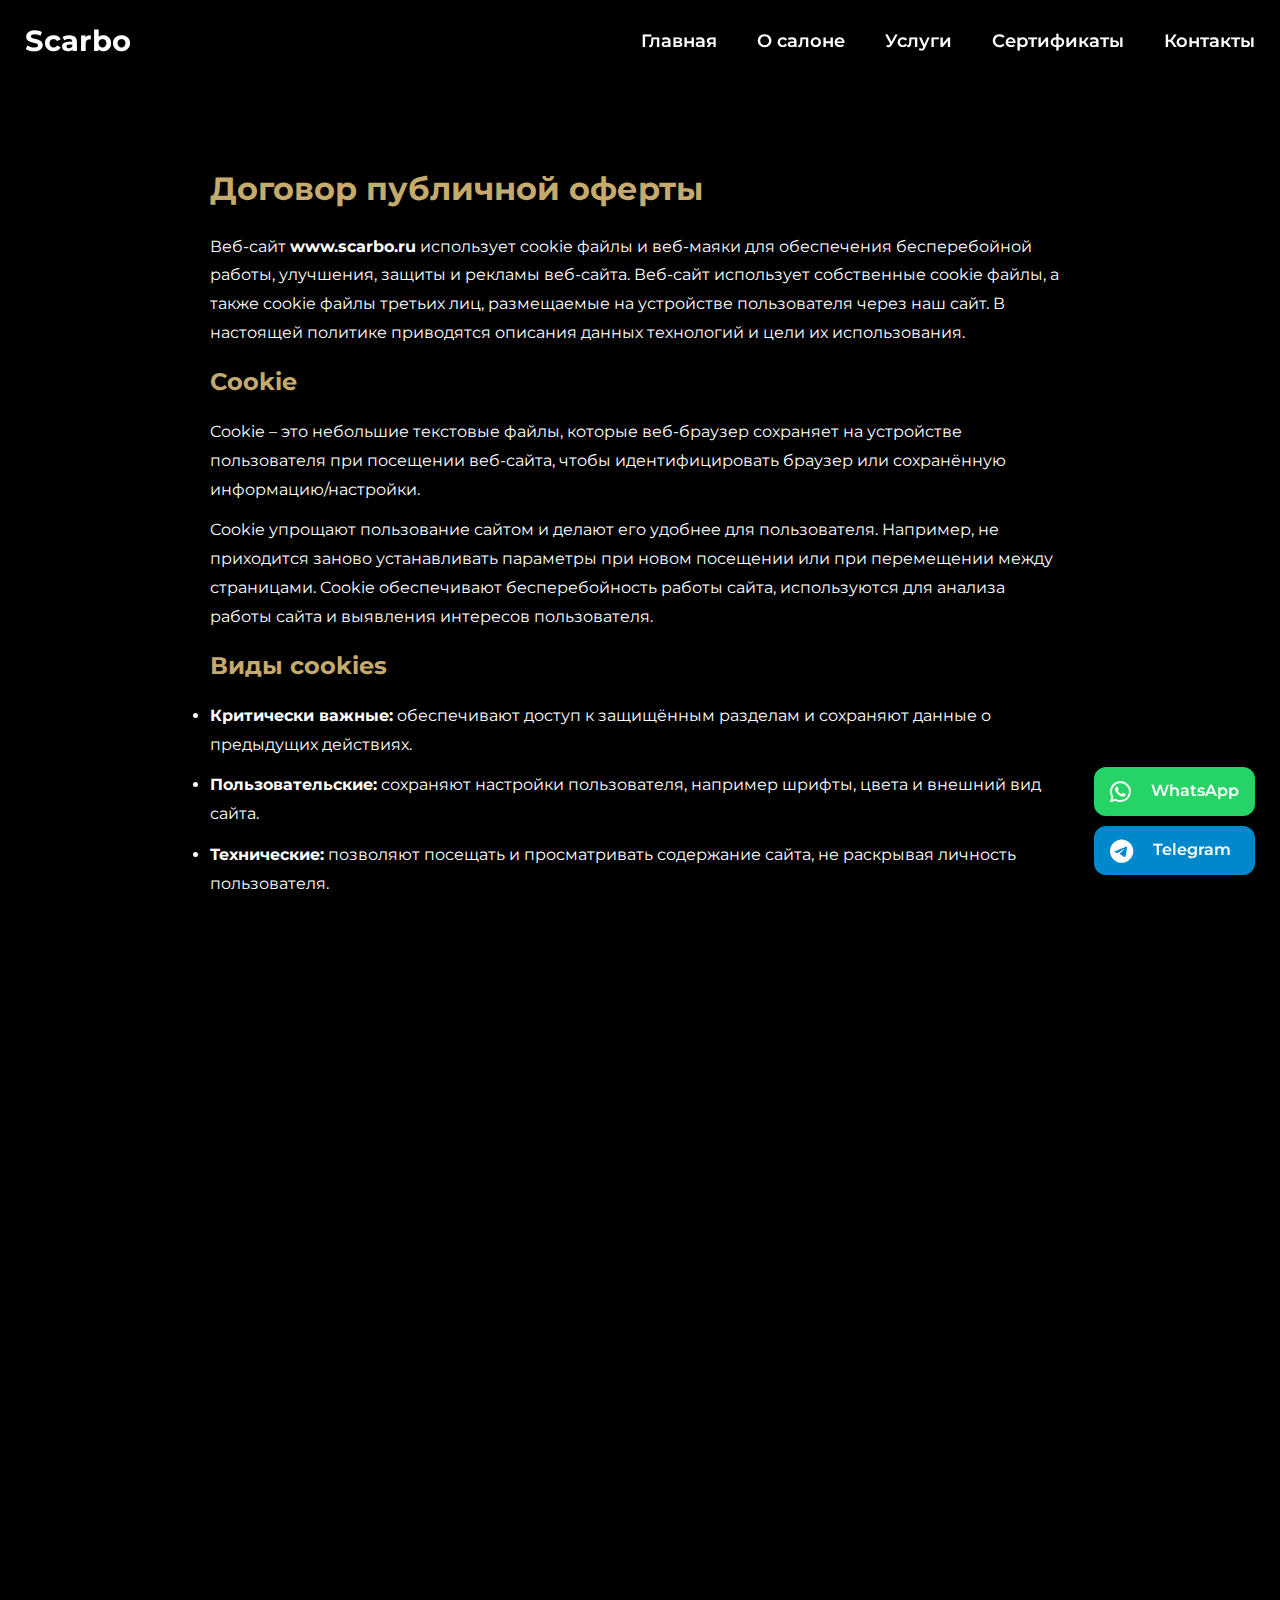
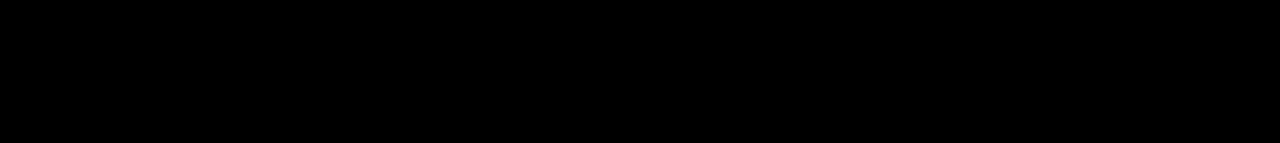
<file: agreement.html>
<!DOCTYPE html>
<html lang="ru">
<head>
  <meta charset="UTF-8">
  <meta name="viewport" content="width=device-width, initial-scale=1.0">
  <title>Scarbo – Договор публичной оферты</title>
<!-- Favicon -->
  <link rel="icon" type="image/png" href="/favicon/favicon-96x96.png" sizes="96x96" />
  <link rel="icon" type="image/svg+xml" href="/favicon/favicon.svg" />
  <link rel="shortcut icon" href="/favicon/favicon.ico" />
  <link rel="apple-touch-icon" sizes="180x180" href="/favicon/apple-touch-icon.png" />
  <meta name="apple-mobile-web-app-title" content="Scarbo" />
  <link rel="manifest" href="/favicon/site.webmanifest" />

  <link rel="stylesheet" href="css/style.css">
  <link rel="stylesheet" href="https://cdnjs.cloudflare.com/ajax/libs/font-awesome/6.5.0/css/all.min.css">
  <link href="https://fonts.googleapis.com/css2?family=Montserrat:wght@300;400;600;700&display=swap" rel="stylesheet">
  <link rel="stylesheet" href="css/style.css">
  <link rel="stylesheet" href="https://cdnjs.cloudflare.com/ajax/libs/font-awesome/6.5.0/css/all.min.css">
  <link href="https://fonts.googleapis.com/css2?family=Montserrat:wght@300;400;600;700&display=swap" rel="stylesheet">
  <style>
    body { background-color: #000; color: #fff; font-family: 'Montserrat', sans-serif; line-height: 1.8; margin:0; padding:0; }
    nav { position: fixed; top:0; width:100%; background: rgba(0,0,0,0.85); z-index:999; display:flex; justify-content:space-between; align-items:center; padding:15px 25px; }
    nav .logo { font-weight:700; font-size:1.8rem; color:#fff; }
    nav .links a { color:#fff; margin-left:20px; text-decoration:none; font-weight:600; }
    nav .links a:hover { color:#c5aa6d; }
    .container { max-width:900px; margin:140px auto 60px; padding:20px; text-align:left; }
    h1, h2 { color:#c5aa6d; margin-bottom:15px; }
    p, li { margin-bottom:12px; }
    a { color:#c5aa6d; text-decoration:none; }
    a:hover { color:#fff; }
    footer { background:#111; color:#fff; padding:20px 0; text-align:center; }
    .footer-links a { color:#c5aa6d; margin:0 10px; }
    .footer-links a:hover { color:#fff; }
    .messengers { position:fixed; bottom:25px; right:25px; display:flex; flex-direction:column; gap:10px; }
    .messengers a { display:flex; align-items:center; gap:10px; padding:10px 16px; border-radius:12px; color:#fff; text-decoration:none; }
    .messengers a.wa { background:#25D366; }
    .messengers a.tg { background:#0088cc; }
  </style>
</head>
<body>

<nav>
  <div class="logo">Scarbo</div>
  <div class="links">
    <a href="index.html">Главная</a>
    <a href="about.html">О салоне</a>
    <a href="services.html">Услуги</a>
    <a href="certs.html">Сертификаты</a>
    <a href="contacts.html">Контакты</a>
  </div>
  <div class="menu-toggle"><i class="fa-solid fa-bars"></i></div>
</nav>

<section class="container">
  <h1>Договор публичной оферты</h1>
  <p>Веб-сайт <strong>www.scarbo.ru</strong> использует cookie файлы и веб-маяки для обеспечения бесперебойной работы, улучшения, защиты и рекламы веб-сайта. Веб-сайт использует собственные cookie файлы, а также cookie файлы третьих лиц, размещаемые на устройстве пользователя через наш сайт. В настоящей политике приводятся описания данных технологий и цели их использования.</p>

  <h2>Cookie</h2>
  <p>Cookie – это небольшие текстовые файлы, которые веб-браузер сохраняет на устройстве пользователя при посещении веб-сайта, чтобы идентифицировать браузер или сохранённую информацию/настройки.</p>
  <p>Cookie упрощают пользование сайтом и делают его удобнее для пользователя. Например, не приходится заново устанавливать параметры при новом посещении или при перемещении между страницами. Cookie обеспечивают бесперебойность работы сайта, используются для анализа работы сайта и выявления интересов пользователя.</p>

  <h2>Виды cookies</h2>
  <ul>
    <li><strong>Критически важные:</strong> обеспечивают доступ к защищённым разделам и сохраняют данные о предыдущих действиях.</li>
    <li><strong>Пользовательские:</strong> сохраняют настройки пользователя, например шрифты, цвета и внешний вид сайта.</li>
    <li><strong>Технические:</strong> позволяют посещать и просматривать содержание сайта, не раскрывая личность пользователя.</li>
    <li><strong>Аналитические:</strong> собирают статистику использования сайта для улучшения функциональности.</li>
    <li><strong>Рекламные:</strong> используются для целевой рекламы и оценки её эффективности.</li>
  </ul>

  <h2>Срок хранения файлов cookie</h2>
  <p>Срок хранения каждого cookie зависит от его вида. Сессионные файлы удаляются после закрытия браузера. Постоянные файлы могут храниться дольше и использоваться при повторном посещении сайта.</p>

  <h2>Веб-маяки</h2>
  <p>На сайте и в рекламных материалах могут использоваться веб-маяки — небольшие невидимые изображения, позволяющие отслеживать переходы пользователей по ссылкам. Веб-маяки используются совместно с cookie и могут быть отключены через настройки браузера.</p>

  <h2>Внесение изменений</h2>
  <p>Мы сохраняем за собой право изменять данную политику. Изменения публикуются на сайте и вступают в силу незамедлительно.</p>

  <h2>Важно!</h2>
  <p>Продолжая пользоваться сайтом, вы подтверждаете согласие с Политикой использования Cookie. Если вы не хотите использовать cookie, удалите их и отключите сохранение новых.</p>
</section>

<div class="messengers">
  <a class="wa" href="https://wa.me/" target="_blank"><i class="fa-brands fa-whatsapp"></i> WhatsApp</a>
  <a class="tg" href="https://t.me/" target="_blank"><i class="fa-brands fa-telegram"></i> Telegram</a>
</div>

<footer>
  <div class="footer-inner">
    <p>© 2025 Scarbo</p>
    <div class="footer-links">
      <a href="agreement.html">Пользовательское соглашение</a>
      <a href="privacy.html">Политика конфиденциальности</a>
      <a href="cookie.html">Политика использования Cookie</a>
    </div>
  </div>
</footer>

<script src="js/main.js"></script>
</body>
</html>
</file>
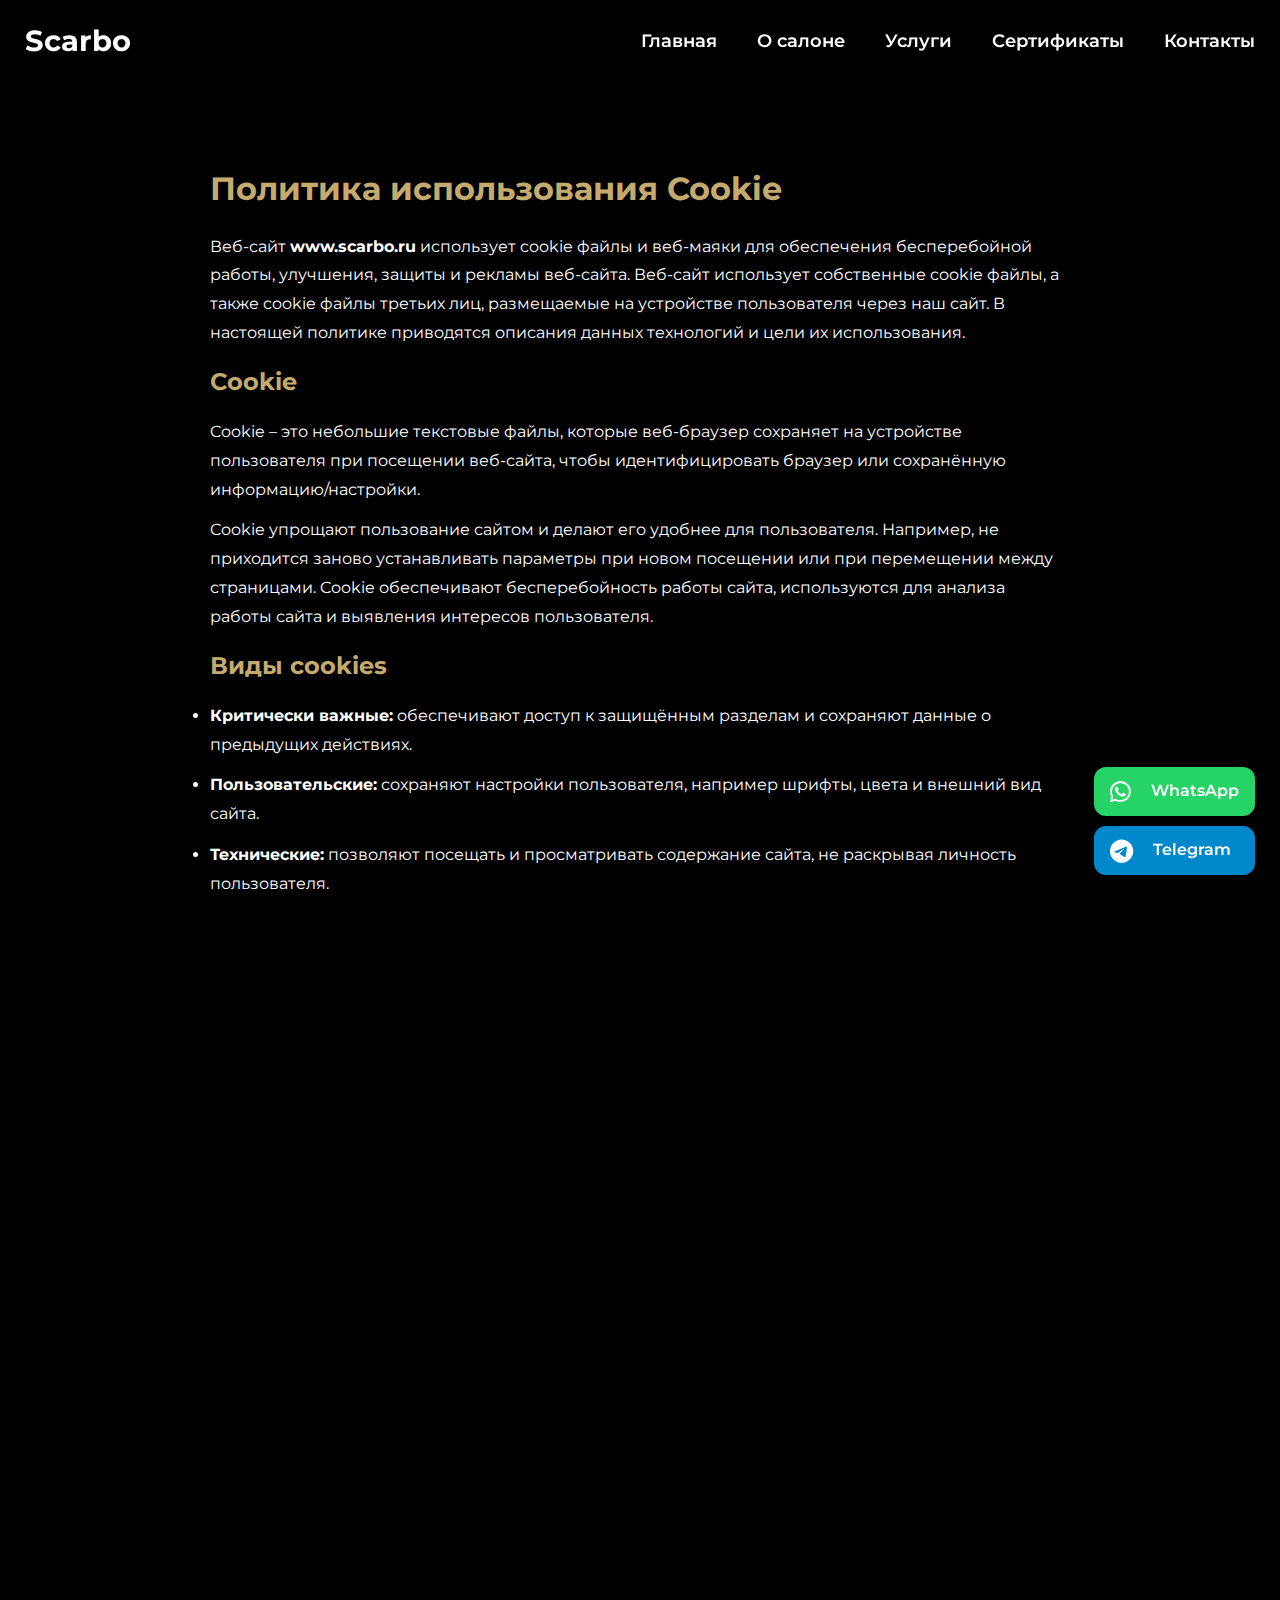
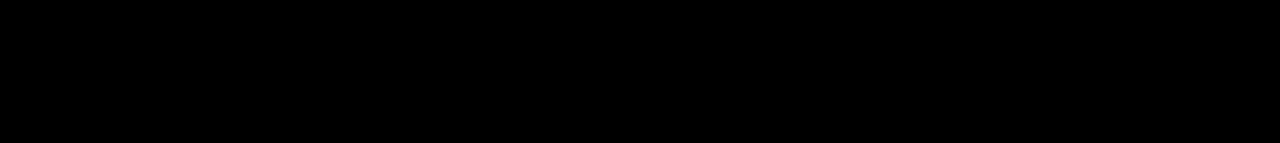
<file: cookie.html>
<!DOCTYPE html>
<html lang="ru">
<head>
  <meta charset="UTF-8">
  <meta name="viewport" content="width=device-width, initial-scale=1.0">
  <title>Scarbo – Политика использования Cookie</title>
<!-- Favicon -->
  <link rel="icon" type="image/png" href="/favicon/favicon-96x96.png" sizes="96x96" />
  <link rel="icon" type="image/svg+xml" href="/favicon/favicon.svg" />
  <link rel="shortcut icon" href="/favicon/favicon.ico" />
  <link rel="apple-touch-icon" sizes="180x180" href="/favicon/apple-touch-icon.png" />
  <meta name="apple-mobile-web-app-title" content="Scarbo" />
  <link rel="manifest" href="/favicon/site.webmanifest" />

  <link rel="stylesheet" href="css/style.css">
  <link rel="stylesheet" href="https://cdnjs.cloudflare.com/ajax/libs/font-awesome/6.5.0/css/all.min.css">
  <link href="https://fonts.googleapis.com/css2?family=Montserrat:wght@300;400;600;700&display=swap" rel="stylesheet">
  <link rel="stylesheet" href="css/style.css">
  <link rel="stylesheet" href="https://cdnjs.cloudflare.com/ajax/libs/font-awesome/6.5.0/css/all.min.css">
  <link href="https://fonts.googleapis.com/css2?family=Montserrat:wght@300;400;600;700&display=swap" rel="stylesheet">
  <style>
    body { background-color: #000; color: #fff; font-family: 'Montserrat', sans-serif; line-height: 1.8; margin:0; padding:0; }
    nav { position: fixed; top:0; width:100%; background: rgba(0,0,0,0.85); z-index:999; display:flex; justify-content:space-between; align-items:center; padding:15px 25px; }
    nav .logo { font-weight:700; font-size:1.8rem; color:#fff; }
    nav .links a { color:#fff; margin-left:20px; text-decoration:none; font-weight:600; }
    nav .links a:hover { color:#c5aa6d; }
    .container { max-width:900px; margin:140px auto 60px; padding:20px; text-align:left; }
    h1, h2 { color:#c5aa6d; margin-bottom:15px; }
    p, li { margin-bottom:12px; }
    a { color:#c5aa6d; text-decoration:none; }
    a:hover { color:#fff; }
    footer { background:#111; color:#fff; padding:20px 0; text-align:center; }
    .footer-links a { color:#c5aa6d; margin:0 10px; }
    .footer-links a:hover { color:#fff; }
    .messengers { position:fixed; bottom:25px; right:25px; display:flex; flex-direction:column; gap:10px; }
    .messengers a { display:flex; align-items:center; gap:10px; padding:10px 16px; border-radius:12px; color:#fff; text-decoration:none; }
    .messengers a.wa { background:#25D366; }
    .messengers a.tg { background:#0088cc; }
  </style>
</head>
<body>

<nav>
  <div class="logo">Scarbo</div>
  <div class="links">
    <a href="index.html">Главная</a>
    <a href="about.html">О салоне</a>
    <a href="services.html">Услуги</a>
    <a href="certs.html">Сертификаты</a>
    <a href="contacts.html">Контакты</a>
  </div>
  <div class="menu-toggle"><i class="fa-solid fa-bars"></i></div>
</nav>

<section class="container">
  <h1>Политика использования Cookie</h1>
  <p>Веб-сайт <strong>www.scarbo.ru</strong> использует cookie файлы и веб-маяки для обеспечения бесперебойной работы, улучшения, защиты и рекламы веб-сайта. Веб-сайт использует собственные cookie файлы, а также cookie файлы третьих лиц, размещаемые на устройстве пользователя через наш сайт. В настоящей политике приводятся описания данных технологий и цели их использования.</p>

  <h2>Cookie</h2>
  <p>Cookie – это небольшие текстовые файлы, которые веб-браузер сохраняет на устройстве пользователя при посещении веб-сайта, чтобы идентифицировать браузер или сохранённую информацию/настройки.</p>
  <p>Cookie упрощают пользование сайтом и делают его удобнее для пользователя. Например, не приходится заново устанавливать параметры при новом посещении или при перемещении между страницами. Cookie обеспечивают бесперебойность работы сайта, используются для анализа работы сайта и выявления интересов пользователя.</p>

  <h2>Виды cookies</h2>
  <ul>
    <li><strong>Критически важные:</strong> обеспечивают доступ к защищённым разделам и сохраняют данные о предыдущих действиях.</li>
    <li><strong>Пользовательские:</strong> сохраняют настройки пользователя, например шрифты, цвета и внешний вид сайта.</li>
    <li><strong>Технические:</strong> позволяют посещать и просматривать содержание сайта, не раскрывая личность пользователя.</li>
    <li><strong>Аналитические:</strong> собирают статистику использования сайта для улучшения функциональности.</li>
    <li><strong>Рекламные:</strong> используются для целевой рекламы и оценки её эффективности.</li>
  </ul>

  <h2>Срок хранения файлов cookie</h2>
  <p>Срок хранения каждого cookie зависит от его вида. Сессионные файлы удаляются после закрытия браузера. Постоянные файлы могут храниться дольше и использоваться при повторном посещении сайта.</p>

  <h2>Веб-маяки</h2>
  <p>На сайте и в рекламных материалах могут использоваться веб-маяки — небольшие невидимые изображения, позволяющие отслеживать переходы пользователей по ссылкам. Веб-маяки используются совместно с cookie и могут быть отключены через настройки браузера.</p>

  <h2>Внесение изменений</h2>
  <p>Мы сохраняем за собой право изменять данную политику. Изменения публикуются на сайте и вступают в силу незамедлительно.</p>

  <h2>Важно!</h2>
  <p>Продолжая пользоваться сайтом, вы подтверждаете согласие с Политикой использования Cookie. Если вы не хотите использовать cookie, удалите их и отключите сохранение новых.</p>
</section>

<div class="messengers">
  <a class="wa" href="https://wa.me/" target="_blank"><i class="fa-brands fa-whatsapp"></i> WhatsApp</a>
  <a class="tg" href="https://t.me/" target="_blank"><i class="fa-brands fa-telegram"></i> Telegram</a>
</div>

<footer>
  <div class="footer-inner">
    <p>© 2025 Scarbo</p>
    <div class="footer-links">
      <a href="agreement.html">Пользовательское соглашение</a>
      <a href="privacy.html">Политика конфиденциальности</a>
      <a href="cookie.html">Политика использования Cookie</a>
    </div>
  </div>
</footer>

<script src="js/main.js"></script>
</body>
</html>
</file>
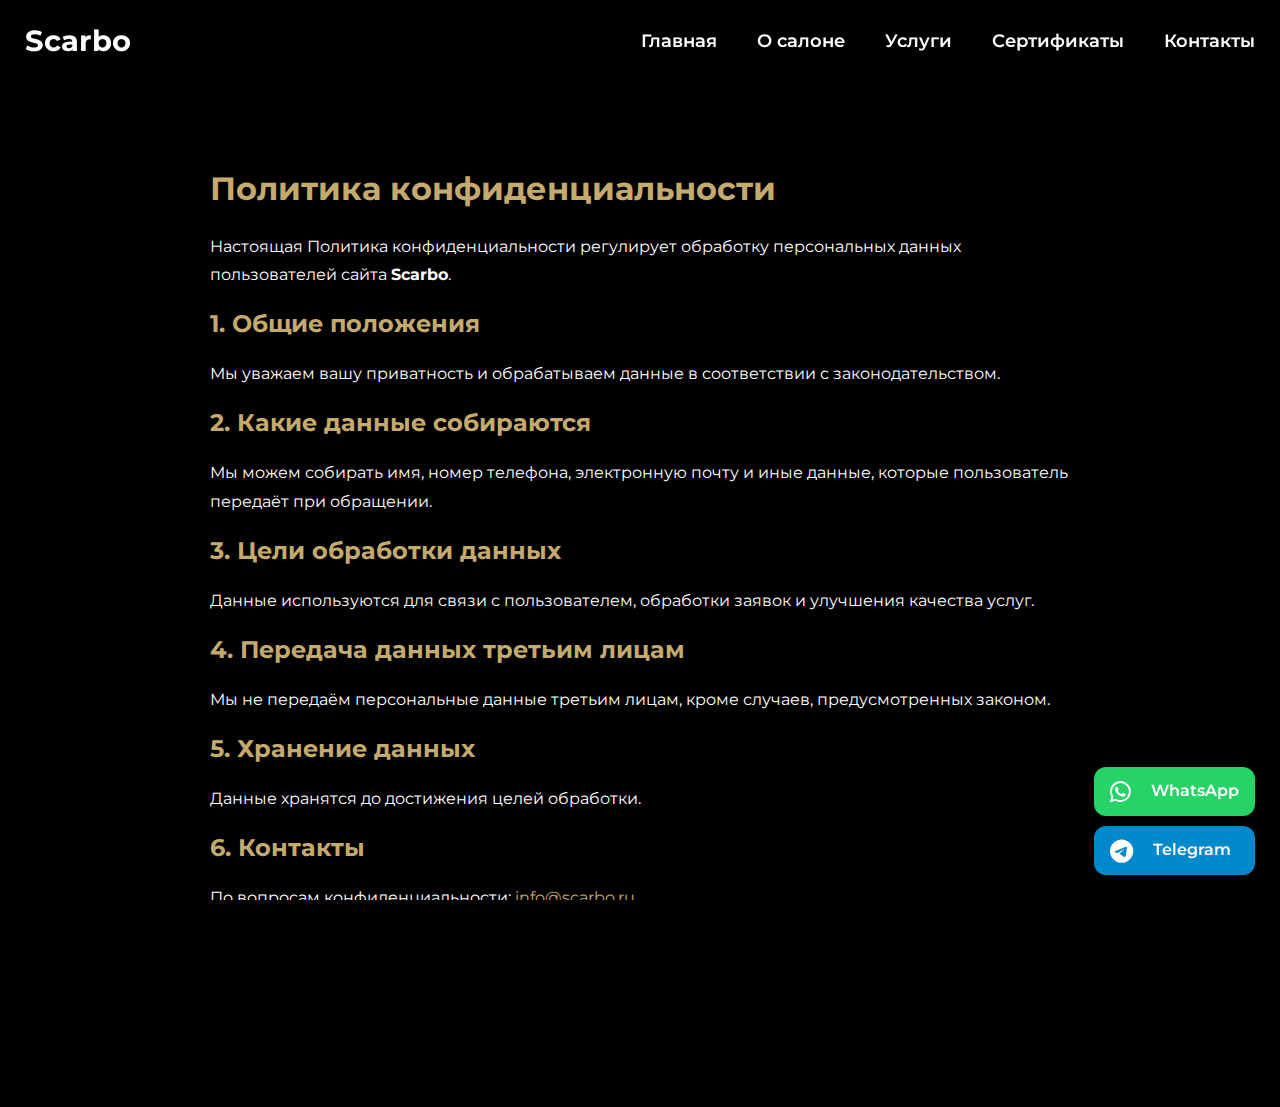
<file: privacy.html>
<!DOCTYPE html>
<html lang="ru">
<head>
  <meta charset="UTF-8">
  <meta name="viewport" content="width=device-width, initial-scale=1.0">
  <title>Scarbo – Политика конфиденциальности</title>
<!-- Favicon -->
  <link rel="icon" type="image/png" href="/favicon/favicon-96x96.png" sizes="96x96" />
  <link rel="icon" type="image/svg+xml" href="/favicon/favicon.svg" />
  <link rel="shortcut icon" href="/favicon/favicon.ico" />
  <link rel="apple-touch-icon" sizes="180x180" href="/favicon/apple-touch-icon.png" />
  <meta name="apple-mobile-web-app-title" content="Scarbo" />
  <link rel="manifest" href="/favicon/site.webmanifest" />

  <link rel="stylesheet" href="css/style.css">
  <link rel="stylesheet" href="https://cdnjs.cloudflare.com/ajax/libs/font-awesome/6.5.0/css/all.min.css">
  <link href="https://fonts.googleapis.com/css2?family=Montserrat:wght@300;400;600;700&display=swap" rel="stylesheet">
  <link rel="stylesheet" href="css/style.css">
  <link rel="stylesheet" href="https://cdnjs.cloudflare.com/ajax/libs/font-awesome/6.5.0/css/all.min.css">
  <link href="https://fonts.googleapis.com/css2?family=Montserrat:wght@300;400;600;700&display=swap" rel="stylesheet">
  <style>
    body { background-color: #000; color: #fff; font-family: 'Montserrat', sans-serif; line-height: 1.8; margin:0; padding:0; }
    nav { position: fixed; top:0; width:100%; background: rgba(0,0,0,0.85); z-index:999; display:flex; justify-content:space-between; align-items:center; padding:15px 25px; }
    nav .logo { font-weight:700; font-size:1.8rem; color:#fff; }
    nav .links a { color:#fff; margin-left:20px; text-decoration:none; font-weight:600; }
    nav .links a:hover { color:#c5aa6d; }
    .container { max-width:900px; margin:140px auto 60px; padding:20px; text-align:left; }
    h1, h2 { color:#c5aa6d; margin-bottom:15px; }
    p, li { margin-bottom:12px; }
    a { color:#c5aa6d; text-decoration:none; }
    a:hover { color:#fff; }
    footer { background:#111; color:#fff; padding:20px 0; text-align:center; }
    .footer-links a { color:#c5aa6d; margin:0 10px; }
    .footer-links a:hover { color:#fff; }
    .messengers { position:fixed; bottom:25px; right:25px; display:flex; flex-direction:column; gap:10px; }
    .messengers a { display:flex; align-items:center; gap:10px; padding:10px 16px; border-radius:12px; color:#fff; text-decoration:none; }
    .messengers a.wa { background:#25D366; }
    .messengers a.tg { background:#0088cc; }
  </style>
</head>
<body>

<nav>
  <div class="logo">Scarbo</div>
  <div class="links">
    <a href="index.html">Главная</a>
    <a href="about.html">О салоне</a>
    <a href="services.html">Услуги</a>
    <a href="certs.html">Сертификаты</a>
    <a href="contacts.html">Контакты</a>
  </div>
  <div class="menu-toggle"><i class="fa-solid fa-bars"></i></div>
</nav>

<section class="container">
  <h1>Политика конфиденциальности</h1>
  <p>Настоящая Политика конфиденциальности регулирует обработку персональных данных пользователей сайта <strong>Scarbo</strong>.</p>

  <h2>1. Общие положения</h2>
  <p>Мы уважаем вашу приватность и обрабатываем данные в соответствии с законодательством.</p>

  <h2>2. Какие данные собираются</h2>
  <p>Мы можем собирать имя, номер телефона, электронную почту и иные данные, которые пользователь передаёт при обращении.</p>

  <h2>3. Цели обработки данных</h2>
  <p>Данные используются для связи с пользователем, обработки заявок и улучшения качества услуг.</p>

  <h2>4. Передача данных третьим лицам</h2>
  <p>Мы не передаём персональные данные третьим лицам, кроме случаев, предусмотренных законом.</p>

  <h2>5. Хранение данных</h2>
  <p>Данные хранятся до достижения целей обработки.</p>

  <h2>6. Контакты</h2>
  <p>По вопросам конфиденциальности: <a href="mailto:info@scarbo.ru">info@scarbo.ru</a></p>
</section>

<div class="messengers">
  <a class="wa" href="https://wa.me/" target="_blank"><i class="fa-brands fa-whatsapp"></i> WhatsApp</a>
  <a class="tg" href="https://t.me/" target="_blank"><i class="fa-brands fa-telegram"></i> Telegram</a>
</div>

<footer>
  <div class="footer-inner">
    <p>© 2025 Scarbo</p>
    <div class="footer-links">
      <a href="agreement.html">Пользовательское соглашение</a>
      <a href="privacy.html">Политика конфиденциальности</a>
      <a href="cookie.html">Политика использования Cookie</a>
    </div>
  </div>
</footer>

<script src="js/main.js"></script>
</body>
</html>
</file>
<file: css/style.css>
/* Общие стили */
* {
  margin: 0;
  padding: 0;
  box-sizing: border-box;
  font-family: 'Montserrat', sans-serif;
}

html, body {
  width: 100%;
  height: 100%;
  overflow-x: hidden;
}

body {
  display: flex;
  flex-direction: column;
  min-height: 100vh;
  background: #fffaf2; /* молочный фон */
}

main {
  flex: 1;
}

/* NAVIGATION */
nav {
  position: fixed;
  top: 0;
  left: 0;
  width: 100%;
  background: rgba(0,0,0,0.55);
  backdrop-filter: blur(6px);
  padding: 15px 25px;
  z-index: 10000;
  display: flex;
  justify-content: space-between;
  align-items: center;
  flex-wrap: wrap;
  color: #fff;
}

nav .logo {
  font-size: 1.8rem;
  font-weight: 700;
}

nav .links {
  display: flex;
  gap: 20px;
}

nav .links a {
  color: #fff;
  text-decoration: none;
  font-weight: 600;
  font-size: 18px;
  transition: 0.3s;
}

nav .links a:hover {
  color: #c5aa6d;
}

nav .menu-toggle {
  display: none;
  cursor: pointer;
  font-size: 1.8rem;
  color: #fff;
}

@media (max-width:768px) {
  nav .links {
    display: none;
    flex-direction: column;
    width: 100%;
    background: rgba(0,0,0,0.95);
    position: absolute;
    top:60px;
    left:0;
    padding: 15px 0;
    z-index:9999;
  }

  nav .links.show {
    display: flex;
    animation: menuSlide 0.3s ease forwards;
  }

  nav .menu-toggle {
    display: block;
  }

  nav .links a {
    padding: 12px 20px;
    font-size: 16px;
  }
}

@keyframes menuSlide {
  from {
    opacity:0;
    transform: translateY(-20px);
  }
  to {
    opacity:1;
    transform: translateY(0);
  }
}

/* SECTION & CONTAINER */
section {
  padding: 120px 20px 80px;
  opacity: 0;
  transform: translateY(40px);
  transition: 1s;
}

section.visible {
  opacity: 1;
  transform: translateY(0);
}

.container {
  max-width: 1200px;
  margin: auto;
}

/* VIDEO BACKGROUND */
.page-video-background {
  position: fixed;
  top: 0;
  left: 0;
  width: 100%;
  height: 100%;
  overflow: hidden;
  z-index: -1;
}

.page-video-background video {
  width: 100%;
  height: 100%;
  object-fit: cover;
  filter: brightness(0.45);
}

.page-content {
  position: relative;
  z-index: 10;
  width: 100%;
}

/* HERO SECTION */
.hero-section {
  position: relative;
  width:100%;
  height:100vh;
  overflow:hidden;
}

.hero-video {
  position: absolute;
  top:0;
  left:0;
  width:100%;
  height:100%;
  object-fit:cover;
}

.hero-overlay {
  position: absolute;
  top:0;
  left:0;
  width:100%;
  height:100%;
  background: rgba(0,0,0,0.45);
  display:flex;
  flex-direction:column;
  justify-content:center;
  align-items:center;
  text-align:center;
  padding:20px;
}

.hero-title {
  font-size:3rem;
  color:#fff;
  margin-bottom:20px;
}

.btn-primary {
  background: rgba(197,154,109,0.45);
  border: 2px solid #fff;
  padding:14px 32px;
  color:#fff;
  border-radius:30px;
  font-size:1.4rem;
  text-decoration:none;
  transition:0.3s;
  backdrop-filter: blur(3px);
}

.btn-primary:hover {
  background: rgba(197,154,109,0.65);
}

/* ABOUT SECTION */
.about-section {
  background: transparent !important;
  width: 100%;
  padding: 100px 20px 80px;
  text-align: center;
  display: flex;
  flex-direction: column;
  align-items: center;
}

/* Заголовок "О нашем салоне" */
.about-section .section-title {
  font-family: 'Playfair Display', serif; /* красивый шрифт для заголовка */
  font-weight: 700;
  font-size: 3rem;
  color: #ffffff; /* белый цвет */
  letter-spacing: 1px;
  text-shadow: 2px 2px 8px rgba(0,0,0,0.5); /* лёгкая тень для объёма */
  margin-bottom: 20px;
}

.about-section .section-text {
  font-size:1.2rem;
  max-width:700px;
  color:#fff !important;
  line-height:1.8;
  margin-bottom:40px;
}

.about-section img {
  max-width:300px;
  height:auto;
  border-radius:15px;
  border: 3px solid rgba(255,255,255,0.5);
  margin:0 auto 50px auto;
}

/* FEATURES GRID */
.features-grid {
  display: flex;
  justify-content: center;
  flex-wrap: wrap;
  gap: 15px;  /* Уменьшили промежутки между карточками */
  max-width: 800px;  /* Уменьшили максимальную ширину */
  margin: 0 auto;
  margin-top: 40px;  /* Уменьшили отступ сверху, чтобы отступить от блока с фотографиями */
  margin-bottom: 60px;  /* Отступ снизу, чтобы не прилипало к футеру */
}

.features-grid .contact-card {
  flex: 1 1 200px;  /* Уменьшили размер карточек */
  max-width: 250px;  /* Уменьшили максимальную ширину карточек */
  padding: 20px;  /* Уменьшили внутренние отступы */
  border-radius: 15px;
  background: rgba(255, 255, 255, 0.1);
  backdrop-filter: blur(6px);
  border: 1px solid rgba(255, 255, 255, 0.25);
  text-align: center;
  box-shadow: 0 4px 12px rgba(0, 0, 0, 0.1);
  transition: transform 0.3s ease, box-shadow 0.3s ease;
  color: #fff;
}

.features-grid .contact-card:hover {
  transform: translateY(-5px) scale(1.03);
  box-shadow: 0 8px 20px rgba(0, 0, 0, 0.2);
}

.features-grid .contact-icon {
  font-size: 24px;  /* Уменьшили размер иконок */
  color: #c5aa6d;
  margin-bottom: 15px;
}

.features-grid h3 {
  font-size: 1.3rem;  /* Уменьшили размер заголовков */
  margin-bottom: 10px;
  color: #fff !important;
}

.features-grid p {
  font-size: 0.95rem;  /* Уменьшили размер текста */
  color: #fff !important;
  line-height: 1.6;
}

/* Дополнительные изменения для улучшения расстояния между блоками */
.important-info-section {
  margin-top: 40px;  /* Уменьшили отступ сверху для подвигания блока с фотографиями вверх */
  margin-bottom: 60px;  /* Увеличили отступ снизу для добавления пространства между блоками */
}

.services-section {
  background: transparent !important;
  width: 100%;
  display: flex;
  flex-direction: column;
  align-items: center;
  justify-content: flex-start;
  padding: 120px 20px 0; /* только верхний паддинг */
  box-sizing: border-box;
  text-align: center;
  position: relative;
  z-index: 10;
  color: #fff;
  min-height: 100vh;
}


.services-section .container {
  max-width: 1200px;
  width: 100%;
}

/* Заголовок "Наши услуги" */
.services-section .section-title {
  font-family: 'Playfair Display', serif;
  font-weight: 700;
  font-size: 3rem;
  color: #ffffff;
  letter-spacing: 1px;
  text-shadow: 2px 2px 8px rgba(0,0,0,0.5);
  margin-bottom: 20px;
}

.services-section .section-text {
  font-size: 1.2rem;
  max-width: 700px;
  line-height: 1.8;
  margin: 0 auto 40px auto;
  color: #fff !important;
}

/* SERVICE GRID (необязательный) */
.service-grid {
  display: grid;
  grid-template-columns: repeat(auto-fit, minmax(250px, 1fr));
  gap: 30px;
  margin-top: 40px;
}

.service-card {
  background: rgba(255,255,255,0.1);
  backdrop-filter: blur(6px);
  border: 1px solid rgba(255,255,255,0.25);
  padding: 25px;
  border-radius: 15px;
  font-size: 1.2rem;
  font-weight: 600;
  color: #fff;
  transition: 0.3s;
  text-align: center;
}

.service-card:hover {
  transform: translateY(-5px) scale(1.03);
  box-shadow: 0 8px 20px rgba(0,0,0,0.2);
}

/* TABS CONTAINER */
.tabs {
  margin-top: 40px;
  text-align: center;
  width: 100%;
}

/* TAB BUTTONS */
.tab-buttons {
  display: flex;
  justify-content: center;
  gap: 25px;
  flex-wrap: wrap;
  margin-bottom: 30px;
}

.tab-btn {
  background: rgba(255, 255, 255, 0.15);
  color: #fff;
  border: 2px solid rgba(255, 255, 255, 0.3);
  padding: 18px 35px;
  border-radius: 15px;
  cursor: pointer;
  font-weight: 700;
  font-size: 18px;
  transition: 0.3s;
  min-width: 180px;
}

.tab-btn:hover {
  background: rgba(255, 255, 255, 0.35);
  transform: translateY(-3px);
}

.tab-btn.active {
  background: #c5aa6d;
  border-color: #c5aa6d;
  color: #fff;
}

/* TAB CONTENT */
.tab-content {
  max-width: 900px;
  margin: 0 auto;
  text-align: left;
  width: 100%;
}

.tab-panel {
  display: none;
  background: transparent !important;
  color: #fff;
  padding: 0 !important;
  border-radius: 0;
  line-height: 1.7;
  box-shadow: none;
  font-size: 1.05rem;
  max-width: 900px;
  width: 100%;
  margin: 0 auto 40px auto; /* небольшой отступ снизу */
}



.tab-panel.active {
  display: block;
}

/* TAB HEADINGS */
.tab-panel h3 {
  text-align: center;
  color: #ffd580;
  font-size: 2rem;
  margin-bottom: 20px;
}

.tab-panel h4 {
  color: #ffeaa0;
  font-size: 1.4rem;
  margin: 15px 0 10px;
}

/* PARAGRAPHS */
.tab-panel p {
  margin-bottom: 15px;
}

/* LISTS */
.tab-panel ul {
  list-style: disc inside;
  margin-left: 0;
  margin-bottom: 15px;
  padding-left: 20px;
}

.tab-panel li {
  margin-bottom: 10px;
}

/* MESSENGERS */
.messengers {
  position: fixed;
  right: 20px;
  bottom: 20px;
  display: flex;
  flex-direction: column;
  gap: 10px;
}

.messengers a {
  display: flex;
  align-items: center;
  background: #25d366;
  color: #fff;
  padding: 10px 15px;
  border-radius: 50px;
  text-decoration: none;
  font-weight: 600;
  transition: 0.3s;
}

.messengers a.tg {
  background: #0088cc;
}

.messengers i {
  margin-right: 8px;
}

/* FOOTER */
footer {
  background: rgba(0,0,0,0.8);
  color: #fff;
  text-align: center;
  padding: 25px 20px;
}

footer a {
  color: #ffd580;
  margin: 0 10px;
  text-decoration: none;
  font-weight: 500;
}

footer a:hover {
  text-decoration: underline;
}



/* CERTIFICATES SECTION — ИСПРАВЛЕННАЯ ВЕРСИЯ (увеличен отступ от шапки) */
.certificates-section {
  width: 100%;
  display: flex;
  justify-content: center;
  align-items: flex-start;
  flex-direction: column;
  text-align: center;
  box-sizing: border-box;
  padding: 180px 20px 40px; /* ↑ Сильно увеличен верхний отступ (было 120px) */
  background: transparent !important;
  position: relative;
  z-index: 10; /* чтобы контент был поверх видео */
}

.certificates-section .container {
  max-width: 1200px;
  margin: 0 auto;
  display: flex;
  flex-direction: column;
  align-items: center;
  gap: 30px; /* отступ между элементами */
}

.certificates-section .section-title {
  font-family: 'Playfair Display', serif; /* красивый шрифт */
  font-weight: 700;
  font-size: 3rem; /* крупный заголовок */
  color: #ffffff; /* белый цвет только для заголовка */
  letter-spacing: 1px;
  margin-bottom: 30px; /* сохранён увеличенный отступ */
  text-align: center;
  line-height: 1.2;
  text-shadow: 2px 2px 8px rgba(0, 0, 0, 0.5); /* легкая тень для объема */
}

.certificates-section .section-subtitle {
  font-family: 'Montserrat', sans-serif;
  font-weight: 500;
  font-size: 1.6rem; /* чуть меньше заголовка */
  color: #6b5a4a; /* гармонирующий цвет */
  margin-bottom: 30px; /* сохранён увеличенный отступ */
  text-align: center;
  line-height: 1.4;
}

.certificates-section .section-text {
  font-family: 'Montserrat', sans-serif;
  font-weight: 400;
  font-size: 1.2rem;
  color: #ffff; /* более темный оттенок для текста */
  line-height: 1.8;
  max-width: 750px; /* чтобы текст не растягивался на всю ширину */
  margin: 0 auto 50px auto; /* сохранён увеличенный нижний отступ */
  text-align: center;
  word-wrap: break-word; /* перенос слов */
  hyphens: auto; /* автоматические переносы */
}

/* Сетка сертификатов по горизонтали */
.certificates-grid {
  display: flex;
  flex-wrap: wrap;
  justify-content: center;
  gap: 25px;
  max-width: 1000px;
  margin: 0 auto;
}

.certificate-card {
  flex: 1 1 250px;
  max-width: 300px;
  padding: 25px;
  border-radius: 15px;
  background: rgba(255, 255, 255, 0.1);
  backdrop-filter: blur(6px);
  border: 1px solid rgba(255, 255, 255, 0.25);
  text-align: center;
  box-shadow: 0 4px 12px rgba(0, 0, 0, 0.1);
  transition: transform 0.3s ease, box-shadow 0.3s ease;
  color: #fff;
}

.certificate-card:hover {
  transform: translateY(-5px) scale(1.03);
  box-shadow: 0 8px 20px rgba(0, 0, 0, 0.2);
}

.certificate-card h3 {
  font-size: 1.5rem;
  margin-bottom: 10px;
}

.certificate-card p {
  font-size: 1rem;
  line-height: 1.6;
}

/* АДАПТАЦИЯ ДЛЯ МОБИЛЬНЫХ (экраны ≤ 768px) */
@media (max-width: 768px) {
  .certificates-section {
    padding: 130px 15px 30px; /* уменьшен отступ для мобильных, но сохранён запас сверху */
  }
  
  .certificates-section .section-title {
    font-size: 2.5rem; /* немного уменьшен размер */
    margin-bottom: 25px;
  }
  
  .certificates-section .section-subtitle {
    font-size: 1.4rem;
    margin-bottom: 25px;
  }
  
  .certificates-section .section-text {
    font-size: 1.1rem;
    line-height: 1.7;
    margin: 0 auto 40px auto;
    padding: 0 15px;
  }
  
  .certificates-grid {
    gap: 20px;
    padding: 0 10px;
  }
  
  .certificate-card {
    flex: 1 1 100%;
    max-width: 100%;
    margin: 0 auto;
  }
}

/* ЭКСТРЕМАЛЬНАЯ АДАПТАЦИЯ (экраны ≤ 480px) */
@media (max-width: 480px) {
  .certificates-section {
    padding: 110px 10px 20px; /* ещё меньше отступов для очень маленьких экранов */
  }
  
  .certificates-section .section-title {
    font-size: 2rem;
    margin-bottom: 20px;
  }
  
  .certificates-section .section-subtitle {
    font-size: 1.2rem;
    margin-bottom: 20px;
  }
  
  .certificates-section .section-text {
    font-size: 1rem;
    line-height: 1.6;
    margin: 0 auto 30px auto;
    padding: 0 10px;
  }
  
  .certificate-card {
    padding: 20px;
  }
}


/* CONTACTS SECTION - отступ сверху больше */
.contacts-section {
  width: 100%;
  min-height: auto;
  display: flex;
  flex-direction: column;
  align-items: center;
  padding: 120px 20px 20px; /* увеличен отступ сверху */
  text-align: center;
  position: relative;
  z-index: 10;
  color: #fff;
}

.contacts-section .container {
  max-width: 900px;
  width: 100%;
  display: flex;
  flex-direction: column;
  align-items: center;
  gap: 10px; /* минимальное расстояние между блоками */
}

/* Заголовок и подзаголовок */
.section-center-text {
  margin-bottom: 10px; /* почти нет отступа */
}

/* Заголовок "Наши контакты" */
.contacts-section .section-title {
  font-family: 'Playfair Display', serif; /* красивый шрифт */
  font-weight: 700;
  font-size: 3rem;
  color: #ffffff; /* белый цвет текста */
  letter-spacing: 1px;
  text-shadow: 2px 2px 8px rgba(0,0,0,0.5); /* лёгкая тень для объёма */
  margin-bottom: 20px;
}

.contacts-section .section-subtitle {
  font-size: 1.1rem;
  margin-bottom: 10px;
}

/* Контактные карточки */
.contact-grid {
  display: flex;
  flex-wrap: wrap;
  justify-content: center;
  gap: 10px; /* уменьшено */
  width: 100%;
  margin-bottom: 10px; /* меньше */
}

.contact-card {
  flex: 1 1 250px;
  max-width: 280px;
  padding: 12px; /* уменьшено */
  border-radius: 15px;
  background: rgba(255, 255, 255, 0.15);
  backdrop-filter: blur(6px);
  border: 1px solid rgba(255, 255, 255, 0.25);
  text-align: center;
  box-shadow: 0 4px 12px rgba(0, 0, 0, 0.15);
  transition: all 0.3s ease;
  color: #fff;
}

.contact-icon {
  font-size: 22px;
  color: #c5aa6d;
  margin-bottom: 5px; /* уменьшено */
}

/* Карта */
.contact-map {
  width: 100%;
  max-width: 600px;
  height: 250px;
  border: 0;
  border-radius: 15px;
  margin: 10px 0; /* минимальные отступы */
}

/* Форма контактов */
.contact-form-wrapper {
  width: 100%;
  max-width: 500px;
  background: rgba(255, 255, 255, 0.2);
  padding: 15px;
  border-radius: 15px;
  backdrop-filter: blur(6px);
  box-shadow: 0 4px 12px rgba(0,0,0,0.2);
  margin-top: 10px; /* форма чуть выше */
  margin-bottom: 20px; /* до футера */
}

.contact-form {
  width: 100%;
  display: flex;
  flex-direction: column;
  gap: 8px; /* минимальный gap между полями */
}

.contact-form input, .contact-form textarea {
  width: 100%;
  padding: 10px;
  border-radius: 8px;
  border: 1px solid #ccc;
  margin-bottom: 6px; /* минимально */
  font-size: 14px;
}

.contact-form button {
  width: 100%;
  padding: 12px;
  border: none;
  border-radius: 10px;
  background: #c5aa6d;
  color: #fff;
  font-weight: 600;
  cursor: pointer;
  transition: all 0.3s ease;
}

.contact-form button:hover {
  background: #b3925e;
  transform: translateY(-2px);
  box-shadow: 0 4px 12px rgba(0,0,0,0.2);
}

/* FOOTER */
footer {
  background:#111;
  color:#fff;
  padding:20px;
  margin-top:auto;
  font-size:14px;
}

.footer-inner {
  max-width:1200px;
  margin:auto;
  text-align:center;
}

.footer-links {
  margin-top:10px;
  display:flex;
  justify-content:center;
  gap:20px;
  flex-wrap:wrap;
}

.footer-links a {
  color:#c5aa6d;
  font-weight:600;
  text-decoration:none;
  transition:0.3s;
}

.footer-links a:hover {
  color:#fff;
}

/* MESSENGERS */
.messengers {
  position: fixed;
  bottom: 25px;
  right: 25px;
  display: flex;
  flex-direction: column;
  gap: 10px;
  z-index: 9999;
}

.messengers a {
  display: flex;
  align-items: center;
  padding: 12px;
  font-size: 16px;
  font-weight: 600;
  border-radius: 12px;
  text-decoration: none;
  color: #fff;
  box-shadow: 0 4px 10px rgba(0, 0, 0, 0.25);
  position: relative;
  overflow: hidden;
  transition: all 0.3s ease;
}

.messengers a:hover {
  transform: translateY(-4px) scale(1.05);
  box-shadow: 0 8px 20px rgba(0, 0, 0, 0.25);
}

.messengers a.wa {
  background: #25D366;
}

.messengers a.tg {
  background: #0088cc;
}

.messengers i {
  font-size: 24px; /* Размер иконок */
  transition: transform 0.3s ease;
  margin-right: 10px; /* Отступ между иконкой и текстом */
}

.messengers .messenger-text {
  font-size: 14px;
  display: inline-block;
  transition: opacity 0.3s ease;
}

/* Мобильная версия */
@media (max-width: 768px) {
  .messengers a {
    padding: 12px;
    width: 50px;
    height: 50px;
  }

  /* Скрыть текст на мобильных */
  .messengers .messenger-text {
    display: none;
  }

  .messengers i {
    font-size: 28px; /* Увеличиваем размер иконок на мобильных */
  }
}

/* ПК версия */
@media (min-width: 769px) {
  .messengers a {
    width: auto; /* Ширина кнопки на ПК зависит от контента */
    padding: 12px 20px; /* Добавляем немного отступов */
  }

  .messengers .messenger-text {
    display: inline-block; /* Показываем текст на ПК */
  }

  .messengers i {
    font-size: 24px;
  }
}

/* --- GIFT CERTIFICATE BLOCK --- */
.gift-card-wrapper {
  display: flex;
  align-items: center;
  justify-content: center;
  gap: 40px;
  margin-top: 20px;
  padding: 30px;
  border-radius: 20px;
  background: rgba(255,255,255,0.15);
  backdrop-filter: blur(8px);
  border: 1px solid rgba(255,255,255,0.25);
  color: #fff;
}

.gift-card-image img {
  width: 100%;
  max-width: 380px;
  border-radius: 15px;
  box-shadow: 0 6px 20px rgba(0,0,0,0.35);
}

.gift-card-info {
  max-width: 500px;
  text-align: left;
}

.gift-card-info h3 {
  font-size: 2rem;
  margin-bottom: 15px;
  color: #fff;
}

.gift-card-info p {
  font-size: 1.1rem;
  line-height: 1.7;
  margin-bottom: 15px;
  color: #fff;
}

.gift-card-btn {
  display: inline-block;
  margin-top: 10px;
  padding: 12px 28px;
  background: rgba(197,154,109,0.55);
  border: 2px solid #fff;
  border-radius: 30px;
  color: #fff;
  text-decoration: none;
  font-weight: 600;
  transition: 0.3s;
  backdrop-filter: blur(4px);
}

.gift-card-btn:hover {
  background: rgba(197,154,109,0.75);
  transform: translateY(-3px);
}

/* 📱 адаптив на мобильных */
@media (max-width: 768px) {
  .gift-card-wrapper {
    flex-direction: column;
    text-align: center;
    padding: 20px;
  }

  .gift-card-info {
    text-align: center;
  }

  .gift-card-info h3 {
    font-size: 1.7rem;
  }
}

#cookie-banner {
  position: fixed;
  bottom: 20px;
  left: 20px; /* левый нижний угол */
  background: rgba(0,0,0,0.85);
  color: #fff;
  padding: 15px 25px;
  border-radius: 10px;
  display: none; /* по умолчанию скрыт */
  flex-direction: column;
  gap: 10px;
  z-index: 9999;
  max-width: 500px;
  font-size: 14px;
  box-shadow: 0 4px 15px rgba(0,0,0,0.3);
}

#cookie-banner p {
  margin: 0;
  line-height: 1.4;
  font-size: 14px;
}

#cookie-banner a {
  color: #c5aa6d;
  text-decoration: underline;
}

#cookie-banner button {
  background: #c5aa6d;
  color: #fff;
  border: none;
  border-radius: 8px;
  padding: 6px 15px;
  cursor: pointer;
  font-weight: 600;
  transition: 0.3s;
}

#cookie-banner button:hover {
  background: #b3925e;
}

/* Carousel Styles */
.carousel-container {
  position: relative;
  width: 100%;
  max-width: 20%;
  margin: 0 auto;
  overflow: hidden;
}

.carousel {
  display: flex;
  transition: transform 1s ease-in-out;
}

.carousel-item {
  min-width: 100%;
  height: auto;
  object-fit: cover;
}

@keyframes slide {
  0% { transform: translateX(0); }
  16.67% { transform: translateX(-100%); }
  33.33% { transform: translateX(-200%); }
  50% { transform: translateX(-300%); }
  66.67% { transform: translateX(-400%); }
  83.33% { transform: translateX(-500%); }
  100% { transform: translateX(0); }
}

.carousel {
  animation: slide 18s infinite;
}

/* ABOUT SECTION */
.about-section {
  background: transparent !important;
  width: 100%;
  padding: 100px 20px 80px;
  text-align: center;
  display: flex;
  flex-direction: column;
  align-items: center;
}

/* Заголовок "О нашем салоне" */
.about-section .section-title {
  font-family: 'Playfair Display', serif; /* красивый шрифт для заголовка */
  font-weight: 700;
  font-size: 3rem;
  color: #ffffff; /* белый цвет */
  letter-spacing: 1px;
  text-shadow: 2px 2px 8px rgba(0, 0, 0, 0.5); /* лёгкая тень для объёма */
  margin-bottom: 20px;
}

.about-section .section-text {
  font-size: 1.2rem;
  max-width: 700px;
  color: #fff !important;
  line-height: 1.8;
  margin-bottom: 40px;
}

/* Стили для изображения */
.about-images {
  display: flex;
  justify-content: space-between;  /* Равномерное распределение изображений */
  gap: 10px;  /* Интервал между изображениями */
  flex-wrap: wrap;  /* Перенос изображений на новую строку при необходимости */
}

.about-image {
  width: 32%;  /* Каждое изображение будет занимать 32% ширины контейнера */
  height: auto;
  object-fit: cover;
  border-radius: 10px;
  box-shadow: 0 4px 12px rgba(0, 0, 0, 0.15); /* Легкая тень */
  transition: transform 0.3s ease, box-shadow 0.3s ease;
}

/* Эффект при наведении */
.about-image:hover {
  transform: scale(1.05);
  box-shadow: 0 8px 25px rgba(0, 0, 0, 0.2);
}

/* Новый блок с изображениями */ /* с фотками что важно знать о посещении массажного салона */
.important-info-section {
  padding: 10px 20px 50px;  /* Уменьшили верхний отступ */
  text-align: center;
  background: rgba(255, 255, 255, 0.1); /* Сделали фон более прозрачным */
  backdrop-filter: blur(10px); /* Эффект размытия фона */
  border-top: 3px solid #c5aa6d; /* Легкая линия сверху */
  border-radius: 15px;
  box-shadow: 0 6px 15px rgba(0, 0, 0, 0.1); /* Тень для контраста */
  width: 95%; /* Увеличили ширину блока */
  max-width: 1700px; /* Ограничиваем максимальную ширину */
  margin: 0 auto; /* Центрируем блок */
  margin-top: -40px; /* Подняли блок выше с большим отрицательным отступом */
  border: 3px solid rgba(255, 255, 255, 0.35); /* Рамка теперь толще (3px) с большей прозрачностью */
}



/* Заголовок блока */
.important-info-title {
  font-family: 'Playfair Display', serif;
  font-weight: 700;
  font-size: 2.6rem;  /* Увеличили размер шрифта заголовка */
  color: #fff;
  margin-bottom: 40px;  /* Увеличили отступ */
  text-shadow: 1px 1px 8px rgba(0, 0, 0, 0.2);
}

/* Сетка изображений */
.important-info-images {
  display: grid;
  grid-template-columns: repeat(auto-fit, minmax(270px, 1fr)); /* Сделали фотографии больше */
  gap: 25px;  /* Уменьшили промежутки между изображениями */
  margin-top: 10px;  /* Уменьшили отступ сверху */
}

.important-info-image {
  width: 100%;
  height: auto;
  object-fit: cover;
  border-radius: 10px;
  box-shadow: 0 4px 12px rgba(0, 0, 0, 0.15); /* Легкая тень */
  transition: transform 0.3s ease, box-shadow 0.3s ease;
  border: 2px solid rgba(255, 255, 255, 0.5); /* Добавили белую рамку */
}

/* Эффект при наведении */
.important-info-image:hover {
  transform: scale(1.05);
  box-shadow: 0 8px 25px rgba(0, 0, 0, 0.2);
}

/* --- Доработка футера и секций для правильного позиционирования --- */

/* Секция услуг растягивается по контенту, футер прилипает к низу при коротком контенте */
body {
  display: flex;
  flex-direction: column;
  min-height: 100vh;
}

main {
  flex: 1 0 auto; /* основное содержимое растягивается */
}

.services-section {
  flex: 1 0 auto; /* растягивается по контенту, чтобы футер не висел */
  min-height: auto; /* высота зависит от контента */
}

/* Футер */
footer {
  flex-shrink: 0; /* футер всегда снизу, не сжимается */
}

/* Таб-панели: чтобы футер не перекрывался на длинной вкладке */
.tab-panel {
  margin-bottom: 40px; /* небольшой отступ до футера */
}

.massage-grid {
  display: grid;
  grid-template-columns: repeat(2, 1fr); /* две карточки в ряд */
  gap: 40px;
  margin-top: 40px;
  width: 200%;
  max-width: 1500px;  /* центрируем и ограничиваем */
  margin-left: -300px;
  margin-right: auto;
}

.massage-card {
  position: relative;
  border-radius: 25px;
  overflow: hidden;
  height: 700px; /* увеличиваем высоту карточек */
  cursor: pointer;
}

.massage-card img {
  width: 100%;
  height: 100%;
  object-fit: cover;
  display: block;
}

/* Блок с названием и ценой внизу */
.massage-info {
  position: absolute;
  bottom: 0;
  left: 0;
  width: 100%;
  background: rgba(0, 0, 0, 0.55);
  padding: 10px 20px;
  color: #fff;
  text-align: left;
  font-size: 1.6rem;
  font-weight: 700;
  letter-spacing: 1px;
  box-sizing: border-box;
  backdrop-filter: blur(5px);
}

.massage-name {
  font-family: 'Playfair Display', serif;
  font-weight: 700;
  font-size: 1.8rem;
  color: #fff;
}

.massage-price {
  font-size: 1.5rem;
  font-weight: 600;
  color: #ffd580;
}

/* Контейнер времени и лейбла */
.massage-duration {
  position: absolute;
  top: 15px;
  right: 15px;
  display: flex;
  align-items: center;
  gap: 10px; /* расстояние между лейблом и селектом */
  background: rgba(0,0,0,0.55);
  padding: 6px 12px;
  border-radius: 8px;
  font-weight: 600;
  font-size: 1.2rem;
  color: #ffd580;
  backdrop-filter: blur(5px);
}

/* Лейбл "Выбери время" */
.duration-label {
  white-space: nowrap;
  color: #ffd580;
}

/* Селект */
.duration-select {
  -webkit-appearance: none;
  -moz-appearance: none;
  appearance: none;
  padding: 6px 28px 6px 10px; /* справа оставлено место для стрелки */
  font-size: 1.3rem;
  font-weight: 600;
  color: #ffff;
  background: rgba(0,0,0,0.1);
  border: none;
  border-radius: 100px;
  cursor: pointer;
  text-align: center;
  box-shadow: inset 0 0 1px rgba(0,0,0,0.3);
  position: relative;
  transition: background 0.3s, box-shadow 0.3s;
}

/* Hover и фокус */
.duration-select:hover,
.duration-select:focus {
  background: rgba(0,0,0,0.6);
  box-shadow: inset 0 0 8px rgba(0,0,0,0.5);
  outline: none;
}

/* Стрелка селекта */
.duration-select::after {
  content: "▼";
  position: absolute;
  right: 8px;
  top: 50%;
  transform: translateY(-50%);
  pointer-events: none;
  color: #ffd580;
  font-size: 1rem;
}


/* Заголовок на карточке (если нужен) */
.massage-title {
  font-family: 'Playfair Display', serif;
  font-size: 2.5rem;
  font-weight: 700;
  color: #fff;
  text-shadow: 2px 2px 8px rgba(0,0,0,0.5);
  text-align: left;
  margin-bottom: 20px;
}

.massage-top-left {
  position: absolute;
  top: 15px;
  left: 15px;
  background: rgba(0,0,0,0.55);
  color: #fff;
  padding: 6px 12px;
  border-radius: 8px;
  font-weight: 600;
  font-size: 1.2rem;
  text-shadow: 1px 1px 4px rgba(0,0,0,0.7);
}

@media (max-width: 768px) {

  /* Родитель карточек — принудительное центрирование */
  .services-section .massage-grid {
    display: flex !important;
    flex-direction: column !important;
    justify-content: center !important;
    align-items: center !important;
    width: 100% !important;
    padding: 0 !important;
    margin: 0 auto !important;
  }

  /* Карточка — строго по центру */
  .services-section .massage-card {
    width: 100% !important;        /* уменьшил ещё сильнее */
    max-width: 400px !important;
    margin: 0 auto !important;    /* принудительное центрирование */
  }

  /* Карточки меньше и по центру */
  .services-section .massage-card {
    flex: 0 0 95%; /* почти вся ширина экрана */
    max-width: 95%;
    margin-bottom: 10px;
  }

  /* Изображения в карточках */
  .services-section .massage-card img {
    width: 100%;
    height: auto;
    border-radius: 8px;
  }

  /* Выпадающий список времени */
  .services-section .massage-duration select {
    width: 100%;
    padding: 1px;
    font-size: 13px;
  }
}

/* Скрываем стандартную кнопку Play на мобильных (iOS/Android) */
.page-video-background video::-webkit-media-controls {
  display: none !important;
}

.page-video-background video::-webkit-media-controls-start-playback-button {
  display: none !important;
}

/* Видео как настоящий фон */
.page-video-background {
  position: fixed;
  top: 0;
  left: 0;
  width: 100%;
  height: 100%;
  overflow: hidden;
  z-index: -1;
}

.page-video-background video {
  width: 100%;
  height: 100%;
  object-fit: cover;
  pointer-events: none; /* делает видео некликабельным → кнопка Play не появляется */
}
</file>
